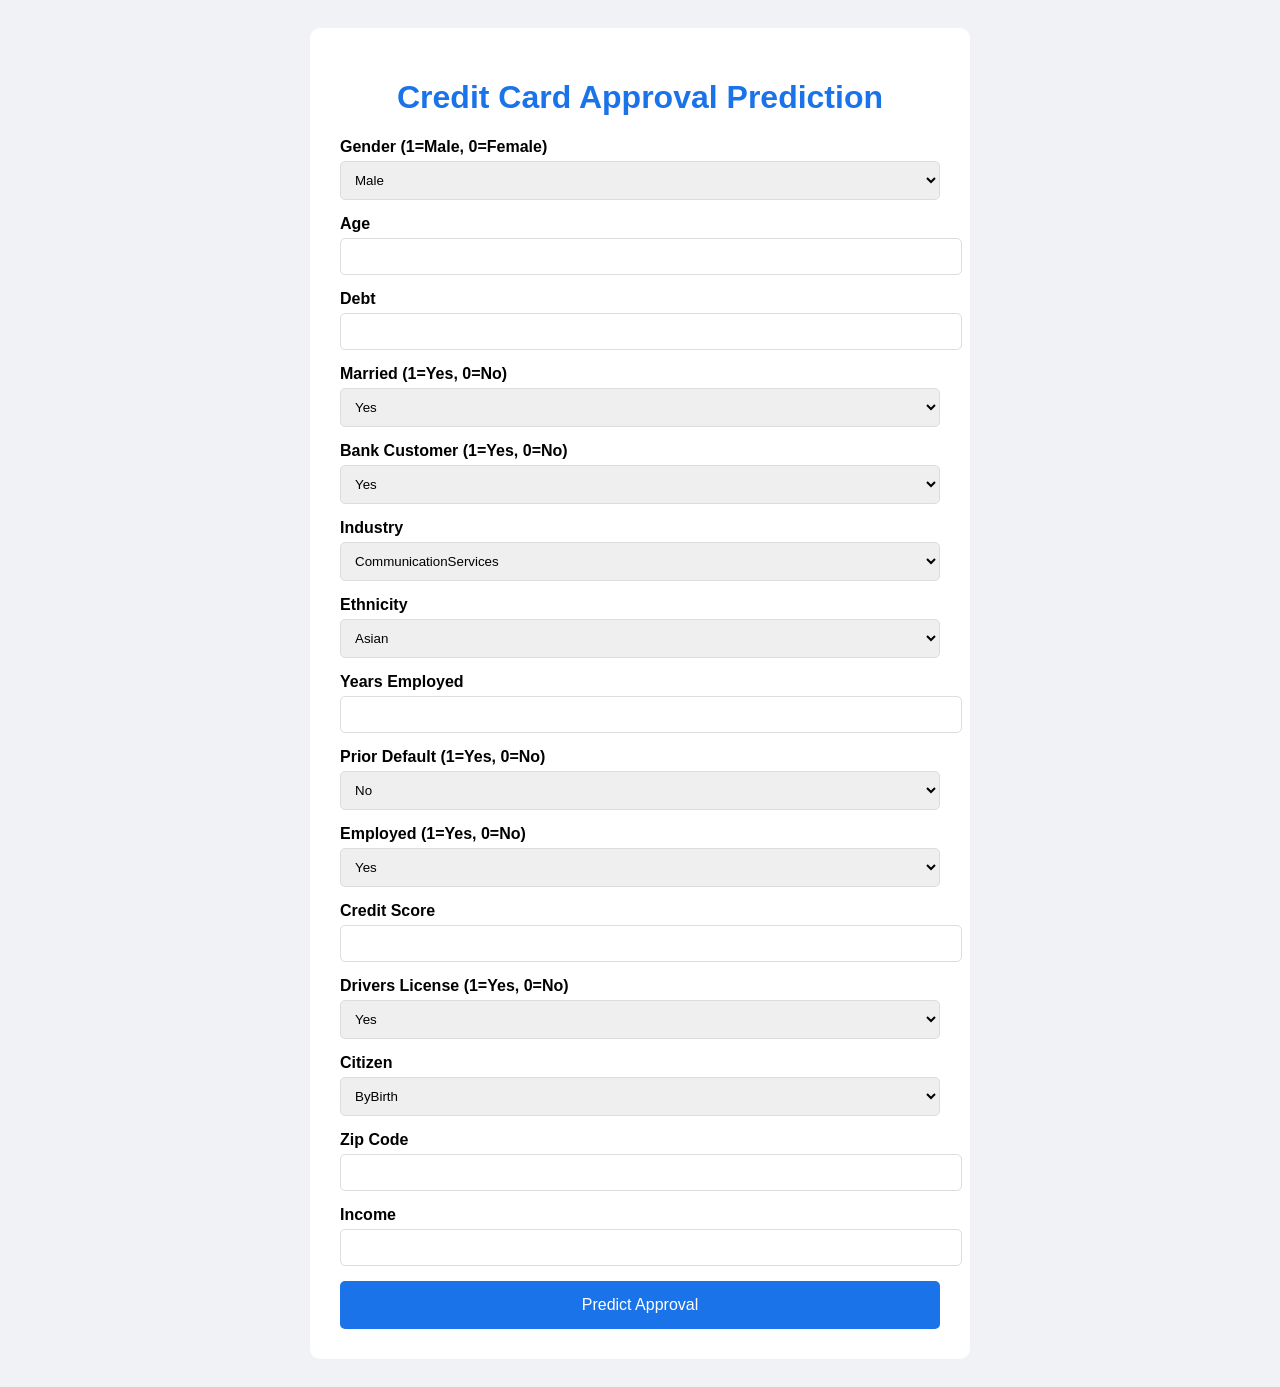
<file: templates/index.html>
<!DOCTYPE html>
<html>
<head>
    <title>Credit Card Approval</title>
    <style>
        body { font-family: Arial; background: #f0f2f5; padding: 20px; }
        .container { max-width: 600px; margin: auto; background: white; padding: 30px; border-radius: 10px; }
        h1 { color: #1a73e8; text-align: center; }
        .form-group { margin: 15px 0; }
        label { display: block; font-weight: bold; margin-bottom: 5px; }
        input, select { width: 100%; padding: 10px; border: 1px solid #ddd; border-radius: 5px; }
        button { width: 100%; padding: 15px; background: #1a73e8; color: white; border: none; border-radius: 5px; font-size: 16px; cursor: pointer; }
        button:hover { background: #1557b0; }
    </style>
</head>
<body>
    <div class="container">
        <h1>Credit Card Approval Prediction</h1>
        <form action="/predict" method="post">
            <div class="form-group">
                <label>Gender (1=Male, 0=Female)</label>
                <select name="gender"><option value="1">Male</option><option value="0">Female</option></select>
            </div>
            <div class="form-group">
                <label>Age</label>
                <input type="number" name="age" step="0.01" required>
            </div>
            <div class="form-group">
                <label>Debt</label>
                <input type="number" name="debt" step="0.01" required>
            </div>
            <div class="form-group">
                <label>Married (1=Yes, 0=No)</label>
                <select name="married"><option value="1">Yes</option><option value="0">No</option></select>
            </div>
            <div class="form-group">
                <label>Bank Customer (1=Yes, 0=No)</label>
                <select name="bank_customer"><option value="1">Yes</option><option value="0">No</option></select>
            </div>
            <div class="form-group">
                <label>Industry</label>
                <select name="industry">
                    <option>CommunicationServices</option>
                    <option>ConsumerDiscretionary</option>
                    <option>ConsumerStaples</option>
                    <option>Education</option>
                    <option>Energy</option>
                    <option>Financials</option>
                    <option>Healthcare</option>
                    <option>Industrials</option>
                    <option>InformationTechnology</option>
                    <option>Materials</option>
                    <option>Real Estate</option>
                    <option>Research</option>
                    <option>Transport</option>
                    <option>Utilities</option>
                </select>
            </div>
            <div class="form-group">
                <label>Ethnicity</label>
                <select name="ethnicity">
                    <option>Asian</option>
                    <option>Black</option>
                    <option>Latino</option>
                    <option>Other</option>
                    <option>White</option>
                </select>
            </div>
            <div class="form-group">
                <label>Years Employed</label>
                <input type="number" name="years_employed" step="0.01" required>
            </div>
            <div class="form-group">
                <label>Prior Default (1=Yes, 0=No)</label>
                <select name="prior_default"><option value="0">No</option><option value="1">Yes</option></select>
            </div>
            <div class="form-group">
                <label>Employed (1=Yes, 0=No)</label>
                <select name="employed"><option value="1">Yes</option><option value="0">No</option></select>
            </div>
            <div class="form-group">
                <label>Credit Score</label>
                <input type="number" name="credit_score" required>
            </div>
            <div class="form-group">
                <label>Drivers License (1=Yes, 0=No)</label>
                <select name="drivers_license"><option value="1">Yes</option><option value="0">No</option></select>
            </div>
            <div class="form-group">
                <label>Citizen</label>
                <select name="citizen">
                    <option>ByBirth</option>
                    <option>ByOtherMeans</option>
                    <option>Temporary</option>
                </select>
            </div>
            <div class="form-group">
                <label>Zip Code</label>
                <input type="number" name="zipcode" required>
            </div>
            <div class="form-group">
                <label>Income</label>
                <input type="number" name="income" required>
            </div>
            <button type="submit">Predict Approval</button>
        </form>
    </div>
</body>
</html>
</file>
